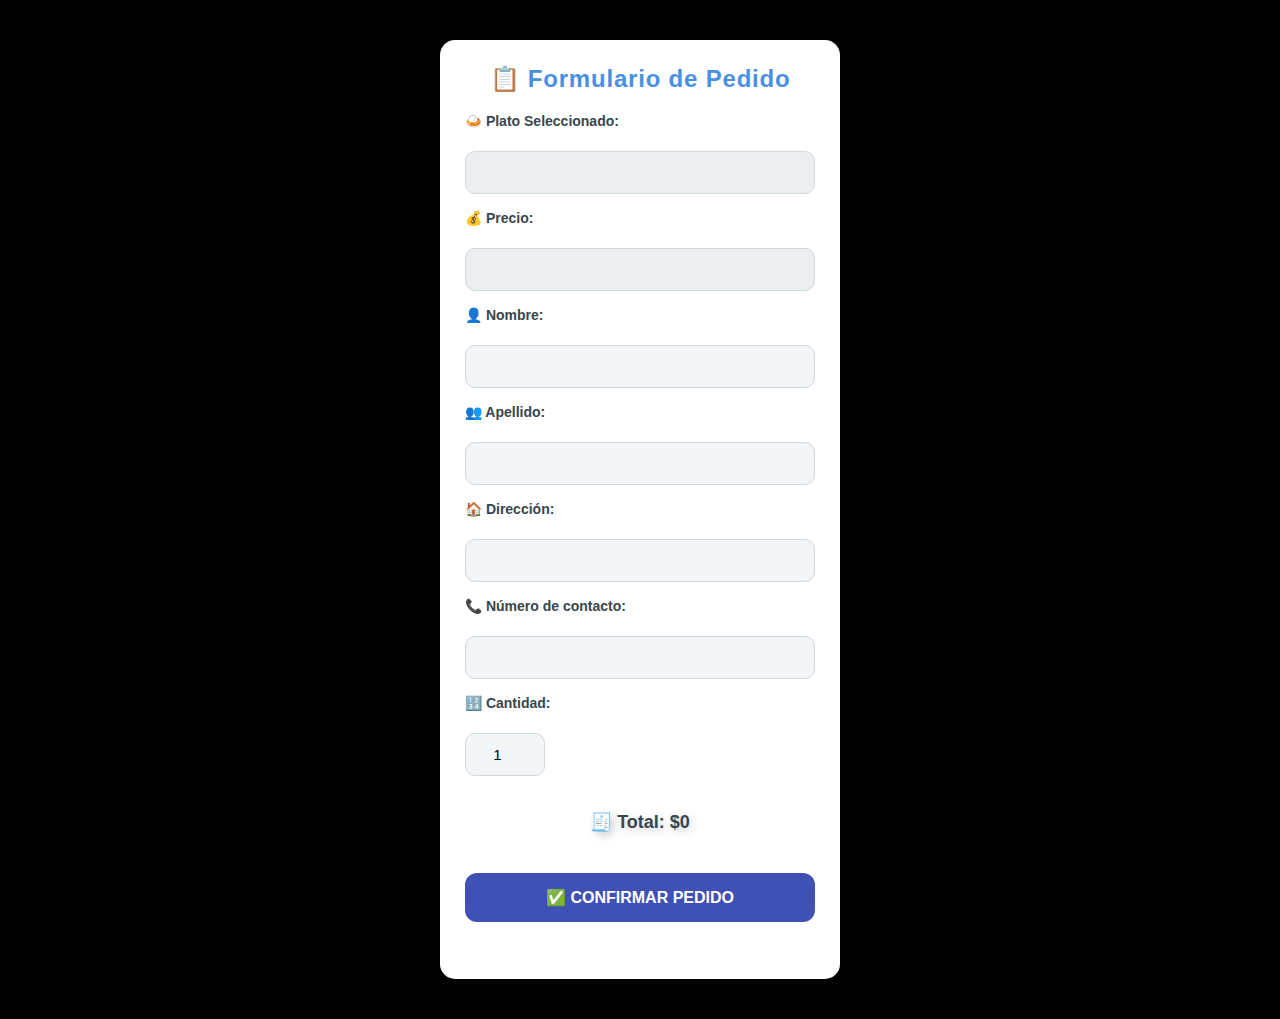
<file: order.html>
<!DOCTYPE html>
<html lang="es">
<head>
    <meta charset="UTF-8">
    <meta name="viewport" content="width=device-width, initial-scale=1.0">
    <title>🍽️ Formulario de Pedido</title>
    <link rel="stylesheet" href="styles.css">

    <style>
        body {
            font-family: Arial, sans-serif;
            margin: 0;
            padding: 0;
            background: linear-gradient(135deg, #000000, #000000);
            color: rgb(255, 255, 255);
        }
    </style>

</head>
<body>
    <div class="order-form">
        <h3>📋 Formulario de Pedido</h3>
    
        <form id="form">
       
            <label for="plateName">🍛 Plato Seleccionado:</label>
            <input type="text" id="plateName" name="plateName" disabled>  
    
            <label for="platePrice">💰 Precio:</label>
            <input type="text" id="platePrice" name="platePrice" disabled>  
    
            <label for="name">👤 Nombre:</label>
            <input type="text" id="name" name="name" required>
    
            <label for="surname">👥 Apellido:</label>
            <input type="text" id="surname" name="surname" required>
    
            <label for="address">🏠 Dirección:</label>
            <input type="text" id="address" name="address" required>
    
            <label for="contact">📞 Número de contacto:</label>
            <input type="text" id="contact" name="contact" required>
    
            <label for="quantity">🔢 Cantidad:</label>
            <input type="number" id="quantity" name="quantity" min="1" max="10" value="1" required>
            
            <p>🧾 Total: <span id="totalPrice">$0</span></p>
    
            <button type="button" onclick="submitOrder()">✅ Confirmar pedido</button>
        </form>
    </div>
    
    <script>
      
        const selectedItem = JSON.parse(localStorage.getItem("selectedItem"));
        const totalPriceElement = document.getElementById("totalPrice");

        if (selectedItem) {
       
            document.getElementById("plateName").value = selectedItem.name;
            document.getElementById("platePrice").value = selectedItem.price; 

           
            const initialQuantity = 1;
            const initialPrice = parseFloat(selectedItem.price.replace('$', ''));
            const initialTotal = initialQuantity * initialPrice;
            totalPriceElement.textContent = `$${initialTotal.toFixed(2)}`;
        }

        
        document.getElementById("quantity").addEventListener("input", function() {
            const quantity = parseInt(this.value);
            const price = parseFloat(selectedItem.price.replace('$', ''));
            const total = quantity * price;
            totalPriceElement.textContent = `$${total.toFixed(2)}`;
        });

     
        function submitOrder() {
            const name = document.getElementById('name').value;
            const surname = document.getElementById('surname').value;
            const address = document.getElementById('address').value;
            const contact = document.getElementById('contact').value;
            const quantity = document.getElementById('quantity').value;
            const total = (parseFloat(selectedItem.price.replace('$', '')) * quantity).toFixed(2);

const message = `
📌 *Nuevo Pedido de Delivery* 📌

👤 *Cliente:* ${name} ${surname}
🏠 *Dirección:* ${address}
📞 *Contacto:* ${contact}

🍽️ *Detalles del Pedido:*
📌 *Plato:* ${selectedItem.name}
🔢 *Cantidad:* ${quantity}
💰 *Precio por unidad:* ${selectedItem.price}
🧾 *Total:* $${total}

✅ *Por favor, confirmar el pedido.*`;


             
            window.location.href = `https://wa.me/584246516245?text=${encodeURIComponent(message)}`;
        }
    </script>
    
</body>
</html>
</file>
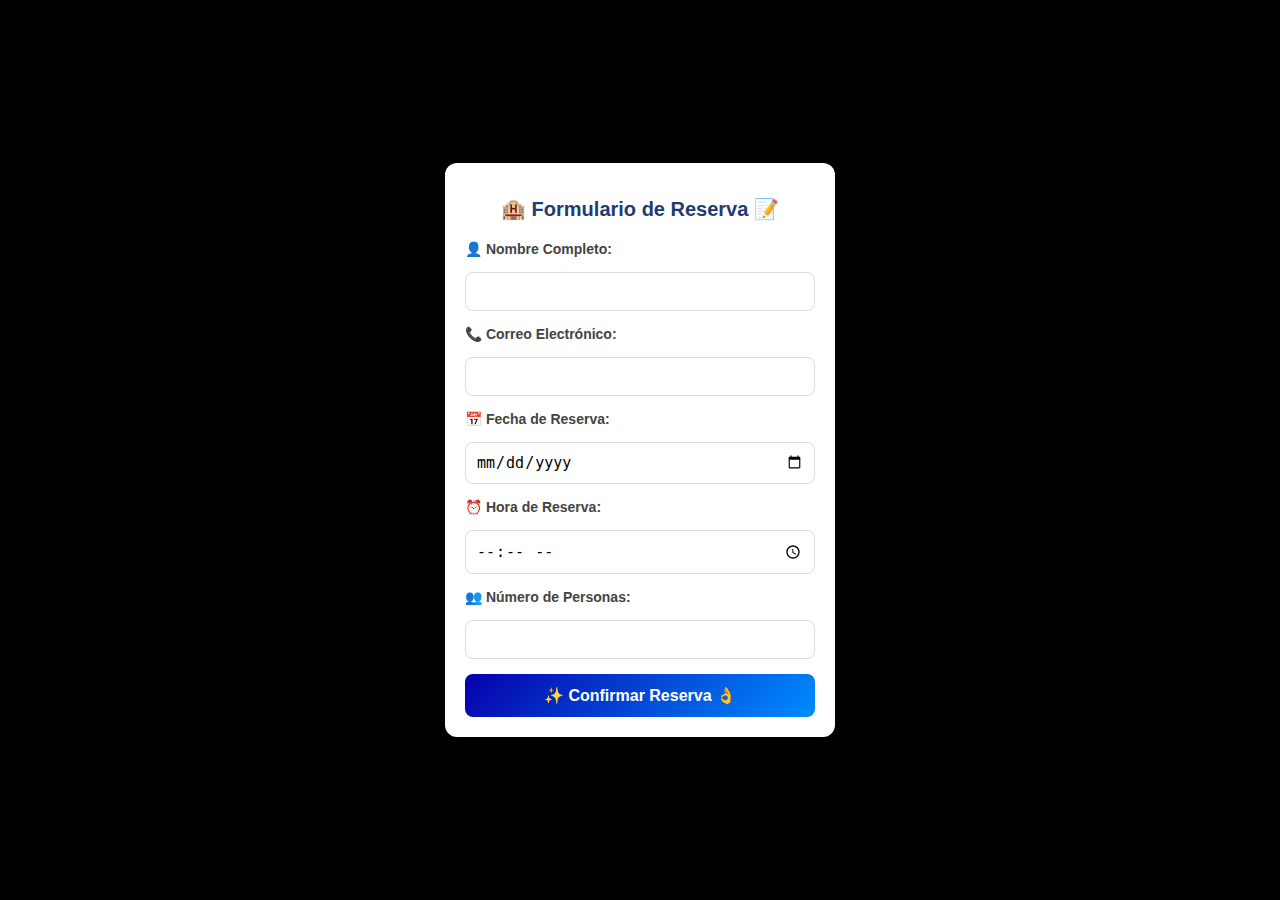
<file: reserva.html>
<!DOCTYPE html>
<html lang="es">
<head>
    <meta charset="UTF-8">
    <meta name="viewport" content="width=device-width, initial-scale=1.0">
    <title>✨ Reserva tu Espacio ✨</title>
    <link rel="stylesheet" href="reserva.css">
    <script src="https://code.jquery.com/jquery-3.6.0.min.js"></script> 

    <style>
        body {
            font-family: Arial, sans-serif;
            margin: 0;
            padding: 0;
            background: linear-gradient(135deg, #000000, #000000);
            color: rgb(255, 255, 255);
        }
    </style>
    
</head>
<body>
    <section class="reserva-form">
        <h1>🏨 Formulario de Reserva 📝</h1>
        <form id="formReserva">
            <label for="nombre">👤 Nombre Completo:</label>
            <input type="text" id="nombre" name="nombre" placeholder=>

            <label for="correo">📞 Correo Electrónico:</label>
            <input type="email" id="correo" name="correo" placeholder=>

            <label for="fecha">📅 Fecha de Reserva:</label>
            <input type="date" id="fecha" name="fecha" required>

            <label for="hora">⏰ Hora de Reserva:</label>
            <input type="time" id="hora" name="hora" required>

            <label for="personas">👥 Número de Personas:</label>
            <input type="number" id="personas" name="personas" min="1" placeholder=>

            <button type="button" id="confirmarReserva">✨ Confirmar Reserva 👌</button>
        </form>
    </section>

   <script src="reserva.js"></script> 
</body>
</html>
</file>
<file: styles.css>
/* Estilo general */
body {
  font-family: 'Roboto', sans-serif;
  margin: 0;
  padding: 0;
  background-color: #ffffff;
  color: rgb(0, 0, 0);
}


  
  /* Animaciones */
  @keyframes spin {
    0% { transform: rotate(0deg); }
    100% { transform: rotate(360deg); }
  }
  
  @keyframes fadeIn {
    from {
      opacity: 0;
    }
    to {
      opacity: 1;
    }
  }
  
  /* Estilo del contenedor del loader */
  .loading-container {
    position: fixed;
    top: 0;
    left: 0;
    right: 0;
    bottom: 0;
    display: flex;
    justify-content: center;
    align-items: center;
    background-color: rgba(0, 0, 0, 0.8);  
    z-index: 9999;  
    flex-direction: column;
  }
  
  .loading-logo {
    width: 100px;  
    height: auto;
    margin-bottom: 15px;
    animation: spin 2s infinite linear;  
  }
  
  .loading-container p {
    font-size: 18px;
    color: rgb(0, 0, 0);
    font-weight: bold;
    text-align: center;
  }
  
  #welcome-container {
    max-width: 900px;
    margin: 50px auto;
    padding: 30px;
    background-color: #ffffff;
    border-radius: 12px;
    box-shadow: 0 30px 70px rgba(0, 0, 0, 0.3); /* Sombra intensa */
    text-align: center;
    position: relative;
    background: linear-gradient(145deg, #ffffff, #f9f9f9);
    opacity: 0;
    transform: rotateY(90deg) translateZ(-500px); /* Empieza fuera de la vista, girado */
    animation: fadeInUp 1s ease-out forwards; /* Animaci�n de entrada */
  }
  
  /* Estilo para la descripci�n del negocio */
  .business-description {
    font-size: 1.1em; /* Tama�o de texto adecuado */
    color: #34495e; /* Color de texto que contraste bien con el fondo */
    margin-bottom: 20px; /* Espaciado inferior para que no se junte con el siguiente contenido */
    text-align: center; /* Centrar la descripci�n */
    line-height: 1.5; /* Mejor legibilidad */
    text-shadow: 2px 2px 8px rgba(0, 0, 0, 0.1); /* Sombra suave para el texto */
  }



/* Estilo para títulos dentro del contenedor de bienvenida */
#welcome-container h2 {
  font-size: 2.5rem; /* Tamaño de fuente más grande para títulos */
  color: #2980b9; /* Un color vibrante que contraste */
  margin-bottom: 20px;
  text-transform: uppercase; /* Para un toque de estilo moderno */
  font-weight: 600;
  letter-spacing: 2px; /* Aumenta el espaciado entre letras */
  text-shadow: 3px 3px 6px rgba(0, 0, 0, 0.15); /* Sombra suave para un toque elegante */
}

/* Agregar un efecto de hover sutil al contenedor de bienvenida */
#welcome-container:hover {
  transform: scale(1.05); /* Efecto de expansión al pasar el ratón */
  box-shadow: 0 40px 80px rgba(0, 0, 0, 0.2); /* Aumenta la sombra al pasar el ratón */
  transition: transform 0.3s ease, box-shadow 0.3s ease; /* Transición suave */
}

  
  
  /* Animaci�n de entrada con giro desde atr�s hacia adelante */
  @keyframes fadeInUp {
    0% {
        opacity: 0;
        transform: rotateY(90deg) translateZ(-500px); /* Empieza hacia atr�s y desplazado */
    }
    100% {
        opacity: 1;
        transform: rotateY(0) translateZ(0); /* Termina en la posici�n normal */
    }
  }
  
  h1, p {
      font-size: 1.2em;
      line-height: 1.6;
      color: #4f5d75;
      margin-bottom: 20px;
      text-shadow: 3px 3px 10px rgba(0, 0, 0, 0.2); /* Sombra mucho m�s marcada para los textos */
  }
  
  h1 {
      font-size: 2.5em;
      color: #2c3e50;
      text-shadow: 5px 5px 15px rgba(0, 0, 0, 0.4); /* Sombra mucho m�s intensa para el t�tulo */
  }
  
  p {
      font-size: 1.2em;
  }
  
  /* Estilos para los botones */
  .button-container {
      margin-top: 30px;
      display: flex;
      justify-content: center;
      gap: 25px;
  }
  
  .welcome-button {
      text-decoration: none;
      padding: 15px 30px;
      font-size: 1.2em;
      color: #fff;
      background-color: #001bb7;
      border-radius: 50px;
      transition: transform 0.3s ease, background-color 0.3s ease, box-shadow 0.3s ease;
      box-shadow: 0 15px 30px rgb(0, 0, 0); /* Sombra fuerte para los botones */
      font-weight: bold;
      position: relative;
  }
  
  .welcome-button:hover {
      background-color: #000000;
      transform: translateY(-6px);
      box-shadow: 0 25px 60px rgba(0, 0, 0, 0.5); /* Sombra m�s profunda y difusa al hacer hover */
  }
  
  .welcome-button:active {
      transform: translateY(3px); /* Efecto de presi�n al hacer clic */
      box-shadow: 0 12px 30px rgba(0, 0, 0, 0.4);
  }
  
  /* Descripci�n de los botones */
  .button-description {
      margin-top: 40px;
      background-color: #ecf0f1;
      padding: 20px;
      border-radius: 12px;
      font-size: 1.05em;
      color: #616161;
      text-shadow: 2px 2px 8px rgba(0, 0, 0, 0.1); /* Sombra m�s intensa en la descripci�n */
  }
  
  .button-description strong {
      color: #f39c12;
  }
  
  /* Estilos responsivos para dispositivos m�viles */
  @media (max-width: 768px) {
    #welcome-container {
        max-width: 85%; /* Reducir el ancho del contenedor en dispositivos m�viles */
    }
  
    h1 {
        font-size: 1.6em !important; /* Reducir el tama�o del t�tulo en dispositivos peque�os */
    }
  
    p {
        font-size: 0.9em !important;
    }
  
    .button-container {
        flex-direction: column;
        align-items: center;
        gap: 15px;
    }
  
    .welcome-button {
        width: 90%;
        padding: 12px;
        font-size: 1em;
    }
  
    .button-description {
        font-size: 0.85em !important;
        padding: 15px;
    }
  
    .button-description p {
        font-size: 0.9em !important;
    }
  
    .button-description strong {
        font-size: 1em !important;
    }
  
    .admin-button {
        font-size: 1.2em;
        padding: 10px 20px;
    }
  }
  
  /* Estilos generales para las redes sociales */
  .social-media {
    text-align: center;
    margin-top: 2rem;
  }
  
  .social-icon {
    display: inline-block;
    margin: 0 1rem;
    font-size: 2rem;
    color: #333;
    text-decoration: none;
    transition: color 0.3s ease, transform 0.3s ease;
  }
  
  /* Efecto hover para cambiar color */
  .social-icon:hover {
    color: #4a90e2; /* Color de cambio al pasar el rat�n */
    transform: scale(1.1); /* Aumenta el tama�o del icono ligeramente */
  }
  
  /* Colores espec�ficos para cada red social */
  .instagram {
    color: #E1306C;
  }
  
  .instagram:hover {
    color: #C13584; /* Cambio de color en hover */
  }
  
  .facebook {
    color: #3b5998;
  }
  
  .facebook:hover {
    color: #1d3557; /* Cambio de color en hover */
  }
  
  /* Asegura que en dispositivos m�viles los �conos se vean bien centrados */
  @media (max-width: 768px) {
    .social-icon {
        font-size: 1.8rem; /* Reducir tama�o en dispositivos m�viles */
    }
  }
 

/* Estilo para el menú */
.menu {
  background-color: #ffffff;
  border-bottom: 2px solid #ccc;
  padding: 10px 20px;
  box-shadow: 0 4px 10px rgba(0, 0, 0, 0.1);
}

.menu-links {
  display: flex;
  justify-content: center;
  gap: 15px; /* Espacio reducido entre los elementos */
  font-size: 1.2rem;
  flex-wrap: nowrap; /* Asegura que todos los elementos se mantengan en una fila */
  align-items: center;
}

.menu-links a {
  text-decoration: none;
  padding: 8px 15px;  /* Reducción del padding */
  border-radius: 30px;
  transition: all 0.3s ease;
  white-space: nowrap;
}

/* Colores para los enlaces de redes sociales */
.menu-links a.facebook {
  color: #3b5998; /* Azul de Facebook */
}

.menu-links a.instagram {
  color: #E1306C; /* Rosa morado de Instagram */
}

.menu-links a.twitter {
  color: #1DA1F2; /* Azul de Twitter */
}

/* Color para el enlace de Reservar */
.menu-links a.reserve {
  color: #000000; /* Negro para Reservar */
}

/* Efecto hover y active con duración */
.menu-links a {
  transition: background 0.3s ease, color 0.3s ease;
}

.menu-links a:active {
  background-color: #000000;
  color: #ffffff;
  animation: resetLinkEffect 2s forwards;
}

@keyframes resetLinkEffect {
  0% {
    background-color: #000000;
    color: #ffffff;
  }
  100% {
    background-color: initial;
    color: initial;
  }
}


/* Media Query para pantallas pequeñas */
@media screen and (max-width: 768px) {
  .menu-links {
    gap: 5px; /* Espacio aún más pequeño entre los elementos */
    font-size: 0.9rem; /* Reducción de tamaño de fuente */
    justify-content: space-evenly; /* Asegura que los elementos tengan espacio uniforme */
  }

  .menu-links a {
    padding: 5px 10px; /* Menos padding en pantallas pequeñas */
    font-size: 0.8rem; /* Aumento de la reducción del tamaño de fuente */
  }
}

/* Encabezado rediseñado */
.header {
  display: flex;
  justify-content: center;
  align-items: center;
  padding: 20px;
  background: linear-gradient(135deg, #0008ea, #00d9ff);
  border-bottom: 4px solid #000000;
  box-shadow: 0 4px 15px rgba(0, 0, 0, 0.2);
  position: sticky;
  top: 0;
  z-index: 1000;
}

.header-content {
  display: flex;
  align-items: center;
  gap: 20px;
}

.logo {
  width: 80px;
  height: 80px;
  border-radius: 50%;
  box-shadow: 0 4px 10px rgba(0, 0, 0, 0.3);
}

.header-text h1 {
  font-size: 2.5rem;
  color: #ffffff;
  font-weight: 700;
  margin: 0;
}

.header-text p {
  color: #ffffff;
  font-size: 1.2rem;
  margin: 0;
  text-shadow: 1px 1px 3px rgba(0, 0, 0, 0.5);
}


/* Estilo para el contenedor del menú */
.menu-container {
  padding: 8px 20px;
  display: flex;
  flex-direction: column;
  gap: 8px;
}

.filter-container {
  display: flex;
  justify-content: center;
  gap: 20px;
}

.search-box, .category-filter {
  padding: 10px 15px;
  font-size: 1rem;
  border-radius: 25px;
  border: 2px solid #ccc;
  transition: all 0.3s ease;
}

.search-box:hover, .category-filter:hover {
  border-color: #6c5ce7;
}

.search-box:focus, .category-filter:focus {
  outline: none;
  border-color: #6c5ce7;
  box-shadow: 0 0 10px rgba(108, 92, 237, 0.5);
}

/* Estilo para los ítems del menú */
.menu-items {
  display: flex;
  flex-wrap: wrap;
  justify-content: center;
  gap: 20px;
  margin-top: 20px;
}

.menu-item {
  background-color: #ffffff;
  box-shadow: 0 4px 10px rgba(0, 0, 0, 0.1);
  border-radius: 10px;
  padding: 20px;
  text-align: center;
  width: 100%;
  max-width: 300px;
}

/* Media Query para pantallas pequeñas */
@media screen and (max-width: 768px) {
  .filter-container {
    flex-direction: column;
    gap: 10px;
  }

  .search-box, .category-filter {
    width: 90%;
    padding: 8px 12px;
    font-size: 0.9rem;
  }
}

@media screen and (max-width: 600px) {
  .header {
    padding: 15px;
  }

  .logo {
    width: 60px;
    height: 60px;
  }

  .header-text h1 {
    font-size: 2rem;
  }

  .header-text p {
    font-size: 1rem;
  }

  .search-box, .category-filter {
    width: 100%;
    padding: 7px 10px;
    font-size: 0.85rem;
  }
}



  
/* Estilo de la sección del menú */
.menu-section {
  width: 100vw; /* Asegura que ocupe todo el ancho del viewport */
  padding: 60px 30px;
  background: linear-gradient(135deg, #ffffff, #0008ea);
  border-bottom: 4px solid #000000; /* Línea de color en lugar de la sombra */
  box-sizing: border-box;
  border-radius: 0px;
  transition: all 0.4s ease-in-out;
  overflow: hidden;
  animation: fadeIn 1s ease-out;
  position: relative;
  z-index: 10;
  text-align: center;
  margin-top: 0;
  margin-left: 0;
  margin-right: 0; /* Elimina los márgenes para abarcar todo el ancho */
}

/* Estilo para el t�tulo dentro de .menu-section */
.menu-section h2 {
  font-size: 2.5rem;
  color: #000000 !important;
  margin: 0;
  font-weight: 600;
  text-shadow: 2px 2px 5px rgba(0, 0, 0, 0.903);
}

/* Media query para pantallas más grandes (computadoras) */
@media (min-width: 768px) {
  #menu {
    display: grid; /* Usamos grid en lugar de flexbox */
    grid-template-columns: repeat(3, 1fr); /* 3 elementos por fila */
    gap: 20px; /* Espacio entre los ítems */
  }

  .menu-item {
    width: 100%; /* Los items ocupan todo el ancho disponible dentro de cada celda */
    display: block; /* Hace que cada item sea independiente */
    text-align: center;
    padding: 15px;
  }
}

     


    /* Contenedor del filtro */
    .filter-container {
      display: flex;
      justify-content: center;
      align-items: center;
      gap: 20px;
      margin-top: 30px;
    }
    
    /* Estilo para el input de b�squeda */
    .search-box {
      padding: 10px 20px;
      font-size: 1rem;
      border-radius: 25px;
      border: 2px solid #ccc;
      width: 250px;
      transition: all 0.3s ease;
    }
    
    .search-box:focus {
      outline: none;
      border-color: #6c5ce7;
    }
    
    /* Estilo para el select del filtro */
    .category-filter {
      padding: 10px;
      font-size: 1rem;
      border-radius: 25px;
      border: 2px solid #ccc;
      background-color: rgb(255, 255, 255);
      width: 220px;
      transition: all 0.3s ease;
    }
    
    .category-filter:hover, .search-box:hover {
      border-color: #6c5ce7;
    }
    
    /* Animaci�n para las categor�as */
    .category-filter, .search-box {
      box-shadow: 0 4px 10px rgba(0, 0, 0, 0.1);
    }
    
    .category-filter:focus {
      outline: none;
      border-color: #6c5ce7;
      box-shadow: 0 0 10px rgba(108, 92, 237, 0.5);
    }

@media screen and (min-width: 1024px) {
  .search-box {
    width: 300px; /* Aumentar el ancho en pantallas grandes */
  }

  .category-filter {
    width: 270px; /* Hacer el select un poco más ancho */
  }
}

    /* Estilo para el contenedor principal de la secci�n del men� */
    .container {
      display: flex;
      flex-wrap: wrap;
      justify-content: center;
      padding: 20px;
    }
     

    
/* Contenedor principal de los items del menú */
.menu-item {
  background-color: #fff;
  box-shadow: 0 4px 12px #4f3af2;
  border-radius: 10px;
  margin: 10px;
  padding: 15px;
  width: 100%;
  max-width: 300px;
  box-sizing: border-box;
  display: grid;
  grid-template-rows: auto 1fr auto;
  align-items: start;
  text-align: center;
  position: relative;
  font-family: 'Roboto', sans-serif;
  aspect-ratio: 1 / 1;
  border: 2px solid #000000;
}

/* Ajustes solo para computadoras */
@media screen and (min-width: 1024px) {
  .menu-item {
    width: calc(30% - 40px); /* Aumenta el ancho al 30% en lugar del 25% */
    max-width: 300px; /* Aumenta el límite de ancho */
  }
}

    
    /* Contenedor principal para los elementos de menú */
    .menu-container {
      display: flex;
      flex-wrap: wrap;   /* Para permitir el salto de línea y la alineación adecuada */
      justify-content: space-between;  /* Espacio uniforme entre columnas */
      gap: 50px 50px;   /* Aumentar el espacio entre las columnas */
    }
  }
  
  /* Ajustes solo para computadoras */
@media screen and (min-width: 1024px) {
  .menu-container {
    display: flex;
    flex-wrap: wrap;
    justify-content: center; /* Centrar los elementos */
    gap: 20px; /* Espaciado más uniforme */
    padding: 20px; /* Añadir un poco de padding */
  }

  .menu-item {
    width: calc(25% - 40px); /* Ajustar tamaño a 4 por fila */
    max-width: 250px; /* Limitar el ancho para que no sean demasiado grandes */
    margin: 10px; /* Espaciado más uniforme */
    aspect-ratio: 1 / 1.1; /* Ajuste ligero de proporción */
  }
}



 






/* Efecto de movimiento flotante */
@keyframes floating {
  0% {
    transform: translateY(0);
  }
  50% {
    transform: translateY(-10px);
  }
  100% {
    transform: translateY(0);
  }
}

h2 {
  font-family: 'Roboto', sans-serif;
  font-size: 2rem;
  color: rgb(0, 0, 0);
  animation: floating 2s ease-in-out infinite; /* Aplica la animación */
}


/* Imagen dentro del item del menú */
.menu-item img {
  width: 100%;
  height: auto;
  aspect-ratio: 1 / 1;
  object-fit: cover;
  border-radius: 10px;
  margin-bottom: 5px;
  box-shadow: 0 10px 30px rgba(0, 0, 0, 0.15);
  align-self: start;
}

/* Efecto hover en la imagen */
.menu-item:hover img {
  transform: scale(1.05);
}

/* Estilo para el nombre del plato */
.menu-item h5 {
  margin-bottom: 3px;
  font-size: 1.2rem;
  font-weight: bold;
  overflow: hidden;
  text-overflow: ellipsis;
  white-space: nowrap;
}

/* Estilo para el precio del plato (verde oscuro) */
.menu-item p {
  margin-top: 5px; 
  font-size: 1rem;
  color: #006400; 
}

/* Estilo y efecto hover para los botones */
.menu-item .pedido-button,
.read-more-button {
  font-size: 0.8rem;
  font-weight: bold;
  padding: 6px 12px;
  border-radius: 10px; /* Bordes redondeados pero sutiles */
  cursor: pointer;
  width: 100%;
  transition: background-color 0.3s ease;
}

.menu-item .pedido-button {
  background-color: #00b60c;
  color: white;
  border: none;
}

.read-more-button {
  background-color: #007bff;
  color: white;
  border: none;
  margin-bottom: 10px;
}

.read-more-button:hover {
  background-color: #0056b3;
}



/* Media queries */

/* Para pantallas pequeñas (móviles) */
@media (max-width: 480px) {
  .menu-item h5 {
    font-size: 1rem;
    margin-bottom: 10px;
  }

  .menu-item p {
    font-size: 1rem;
    margin-top: 10px;
  }

  
  

  .menu-section h2 {
    font-size: 30px;
    margin: 20px;
    padding: 0;
  }

  /* Ajustar filtros a columna en pantallas pequeñas */
  .filter-container {
    flex-direction: column;
    gap: 15px;
  }

  #search, #category-filter-select {
    width: 100%;
    font-size: 16px;
    padding: 12px 15px;
  }
}

/* Para pantallas medianas (tabletas y computadoras de escritorio) */
@media (min-width: 768px) {
  /* Diseño de menú */
  #menu {
    display: flex;
    flex-wrap: wrap;
    justify-content: space-between;
  }

  .menu-item {
    width: calc(48% - 10px);
    margin: 10px 0;
  }

  /* Estilos para el encabezado dentro del .menu-item */
  .menu-item h3 {
    font-size: 0.8em;
    color: black;
    white-space: nowrap;
    overflow: hidden;
    text-overflow: ellipsis;
  }

  /* Botones ajustados */
  .menu-item button {
    font-size: 0.75rem;
    padding: 6px;
    margin-top: 5px;
    align-self: end;
  }
}

/* Media query para pantallas más pequeñas */
@media (max-width: 768px) {
  #menu {
    display: flex;
    flex-wrap: wrap;
    justify-content: space-between;
  }

  .menu-item {
    width: calc(48% - 10px); /* Ajuste de la proporción de los ítems */
    margin: 10px 0;
    display: grid;
    grid-template-rows: auto 1fr auto;
    align-items: start;
    text-align: center;
  }

  /* Estilo para el encabezado h3 dentro del .menu-item */
  .menu-item h3 {
    white-space: nowrap;
    overflow: hidden;
    text-overflow: ellipsis;
    max-width: 100%;
    display: block;
    font-size: 0.8em;
    color: black; /* Cambiar el color del texto a negro */
  }

  .menu-item img {
    width: 100%;
    height: auto;
    aspect-ratio: 1 / 1;
    object-fit: cover;
    align-self: start;
    margin-bottom: 5px;
  }

  .menu-item p {
    font-size: 1rem;
    margin-bottom: 5px;
  }

  .menu-item button {
    font-size: 0.75rem;
    padding: 6px;
    margin-top: 5px;
    align-self: end;
  }
}


      /* Reset básico para márgenes y padding */
      * {
        margin: 0;
        padding: 0;
        box-sizing: border-box;
      }
      
    
    

/* Estilos para el modal */
.modal {
  display: none;  
  position: fixed;
  z-index: 1; 
  left: 0;
  top: 50%; /* Centrado verticalmente en computadoras */
  transform: translateY(-50%); /* Ajuste para centrar el modal en computadoras */
  width: 100%;
  height: 100%;
  background-color: rgba(0, 0, 0, 0.4);  
  z-index: 1050;   
  padding-top: 40px; /* Padding top para computadoras */
  opacity: 0; /* Para que comience invisible */
  animation: modalFadeIn 0.5s forwards; /* Agregar la animación al modal */
}

/* Fondo oscuro detrás del modal */
.modal-overlay {
  position: fixed;
  top: 0;
  left: 0;
  width: 100%;
  height: 100%;
  background-color: rgba(0, 0, 0, 0.97);   
  z-index: 1040;   
}

/* Animación de fade-in y desplazamiento */
@keyframes modalFadeIn {
  0% {
    opacity: 0;
    transform: translateY(-30%); /* Empujar el modal desde abajo */
  }
  100% {
    opacity: 1;
    transform: translateY(-50%); /* Centrado del modal */
  }
}

.modal-content {
  background-color: #fff;
  margin: 0 auto; /* Centrado horizontal */
  padding: 20px;
  border: 1px solid #888;
  width: 80%;
  max-width: 600px;
  border-radius: 8px;
  text-align: center;
  position: relative;
  overflow: hidden;  
}

.close {
  color: #aaa;
  float: right;
  font-size: 28px;
  font-weight: bold;
}

.close:hover,
.close:focus {
  color: black;
  text-decoration: none;
  cursor: pointer;
}

.modal img {
  width: 100%;
  max-width: 300px;
  border-radius: 8px;
  margin-bottom: 20px;
}

/* Reducción del tamaño de los textos en computadoras */
.modal h3 {
  margin-top: 0;
  font-size: 1.1rem;  /* Tamaño de fuente reducido */
  color: black;  
  margin-bottom: 10px;  
}

.modal p {
  font-size: 0.9rem;  /* Tamaño de fuente reducido */
  color: #555;
  margin-bottom: 15px;  
}

.order-button {
  background-color: #28a745;  
  color: white;
  font-size: 0.9rem; /* Tamaño de fuente reducido */
  font-weight: bold;  
  padding: 10px 20px;
  border: none;
  border-radius: 5px;
  cursor: pointer;
  width: 100%;  
  transition: background-color 0.3s ease;
}

.order-button:hover {
  background-color: #218838;  
}

/* Estilos para dispositivos móviles */
@media (max-width: 768px) {
  .modal {
    padding-top: 60px; /* Centrado verticalmente en móviles */
    transform: translateY(-50%); /* Ajuste para centrar en móviles */
    opacity: 0; /* Para que comience invisible en móviles */
    animation: modalFadeIn 0.5s forwards; /* Animación en móviles también */
  }

  .modal-content {
      padding: 15px;  
      width: 90%;  
  }

  .order-button {
      padding: 8px 16px;  
      font-size: 0.9rem;  
      margin-top: 10px;  
  }

  .modal img {
      max-width: 250px;  
  }

  .modal h3 {
      font-size: 1.3rem;  
  }

  .modal p {
      font-size: 1rem;  
  }
}



  
/* Botón flotante que abre el chat */
.chat-btn {
  position: fixed;
  bottom: 20px;
  right: 20px;
  width: 60px;
  height: 60px;
  background: linear-gradient(135deg, #007acc, #005bb5);
  border-radius: 50%;
  box-shadow: 0 6px 12px rgba(0, 0, 0, 0.3);
  cursor: pointer;
  z-index: 15;
  display: flex;
  justify-content: center;
  align-items: center;
  transition: transform 0.3s ease, box-shadow 0.3s ease;
}

.chat-btn img {
  width: 100%;
  height: 100%;
  object-fit: cover;
  border-radius: 50%;
  transition: transform 0.3s ease;
}

.chat-btn:hover {
  transform: scale(1.15);
  box-shadow: 0 8px 16px rgba(0, 0, 0, 0.3);
}

.chat-btn:hover img {
  transform: scale(1.05);
}

/* Botón de cerrar */
.close-btn {
  position: absolute;
  top: 12px;
  right: 12px;
  font-size: 18px;
  color: white;
  background: linear-gradient(135deg, #ff5e57, #d63031);
  border: none;
  border-radius: 50%;
  width: 36px;
  height: 36px;
  display: flex;
  justify-content: center;
  align-items: center;
  cursor: pointer;
  box-shadow: 0 4px 10px rgba(0, 0, 0, 0.2);
  transition: all 0.3s ease;
}

.close-btn:hover {
  background: #ff3b30;
  transform: scale(1.1);
}

.close-btn:active {
  transform: scale(0.95);
}

/* Contenedor general del chat */
.chat-container {
  display: none;
  position: fixed;
  bottom: 20px;
  right: 20px;
  width: 360px;
  height: 500px;
  background: white;
  border-radius: 16px;
  box-shadow: 0 10px 25px rgba(0, 0, 0, 0.3);
  overflow: hidden;
  display: flex;
  flex-direction: column;
  animation: fadeIn 0.3s ease-in-out;
}

@keyframes fadeIn {
  from { opacity: 0; transform: translateY(20px); }
  to { opacity: 1; transform: translateY(0); }
}

/* Contenedor de los mensajes */
.chat-box {
  flex: 1;
  padding: 15px;
  background: #f5f5f5;
  overflow-y: auto;
  border-radius: 12px;
  display: flex;
  flex-direction: column;
  gap: 10px;
}

.message {
  padding: 12px;
  border-radius: 12px;
  font-size: 15px;
  line-height: 1.5;
  word-wrap: break-word;
  max-width: 80%;
  box-shadow: 0 2px 8px rgba(0, 0, 0, 0.1);
}

.bot-message {
  background: linear-gradient(135deg, #e3f2fd, #bbdefb);
  color: #202124;
  align-self: flex-start;
}

.user-message {
  background: linear-gradient(135deg, #0066cc, #004ba0);
  color: white;
  align-self: flex-end;
}

/* Contenedor de los botones de opciones */
.options-container {
  display: flex;
  flex-direction: column;
  margin-top: 10px;
  gap: 8px;
}

/* Estilo para los botones de opciones */
.option-button {
  background: linear-gradient(135deg, #e0f7fa, #80deea);
  color: #00796b;
  border: none;
  padding: 12px;
  border-radius: 8px;
  cursor: pointer;
  font-size: 14px;
  text-align: center;
  box-shadow: 0 4px 8px rgba(0, 0, 0, 0.1);
  transition: background 0.3s ease, transform 0.2s ease;
}
.option-button {
  transition: background 0.3s ease, transform 0.2s ease;
}

.option-button:active {
  background: linear-gradient(135deg, #00796b, #004d40);
  color: #ffffff;
  transform: translateY(-2px);
  animation: resetEffect 2s forwards;
}

@keyframes resetEffect {
  0% {
    background: linear-gradient(135deg, #00796b, #004d40);
    color: #ffffff;
    transform: translateY(-2px);
  }
  100% {
    background: initial;
    color: initial;
    transform: translateY(0);
  }
}



/* Caja de entrada del usuario */
.input-box {
  display: flex;
  align-items: center;
  margin-top: 10px;
  width: 100%;
  gap: 10px;
  padding: 10px;
  background: white;
}

#user-input {
  flex-grow: 1;
  padding: 12px;
  border-radius: 20px;
  border: 1px solid #cccccc;
  font-size: 15px;
  background: #ffffff;
  box-shadow: inset 0 2px 4px rgba(0, 0, 0, 0.05);
}

#send-btn {
  background: linear-gradient(135deg, #0066cc, #004ba0);
  color: white;
  width: 44px;
  height: 44px;
  border: none;
  border-radius: 50%;
  cursor: pointer;
  font-size: 18px;
  display: flex;
  justify-content: center;
  align-items: center;
  box-shadow: 0 4px 10px rgba(0, 0, 0, 0.1);
  transition: background 0.3s ease, transform 0.2s ease;
}

#send-btn:hover {
  background: #0056b3;
  transform: scale(1.1);
}

@media (max-width: 768px) {
  .chat-container {
    width: 90%;
    height: 400px;
    padding: 16px;
  }

  .close-btn {
    top: 8px;
    right: 8px;
    font-size: 16px;
    width: 28px;
    height: 28px;
  }

  #send-btn {
    width: 40px;
    height: 40px;
    font-size: 16px;
  }

  .chat-box {
    padding: 10px;
  }
}
  
/* Estilo del contenedor del formulario */
.order-form {
  max-width: 400px;  
  margin: 40px auto;  
  padding: 25px;
  background-color: #ffffff;
  border-radius: 15px;
  box-shadow: 0 6px 20px rgba(0, 0, 0, 0.15);
  transition: all 0.4s ease;
}

/* Efecto hover para el contenedor */
.order-form:hover {
  box-shadow: 0 8px 30px rgba(0, 0, 0, 0.2);
  transform: translateY(-5px);
}

/* T�tulo del formulario */
h3 {
  text-align: center;
  color: #1a237e;
  font-size: 24px;  
  margin-bottom: 20px;
  font-weight: 700;
  letter-spacing: 0.8px;
}

/* Estilo de los campos del formulario */
form {
  display: flex;
  flex-direction: column;
  gap: 18px;  
}

/* Estilo de las etiquetas */
label {
  font-size: 14px;
  color: #37474f;
  margin-bottom: 6px;
  font-weight: 600;
}

/* Estilo de los campos de texto */
input[type="text"],
input[type="number"] {
  padding: 12px;
  font-size: 15px;
  border: 1px solid #cfd8dc;
  border-radius: 10px;
  outline: none;
  background-color: #f3f6f9;
  transition: border 0.3s ease, box-shadow 0.3s ease;
}

/* Estilo cuando los campos de texto tienen foco */
input[type="text"]:focus,
input[type="number"]:focus {
  border-color: #3f51b5;
  box-shadow: 0 0 8px rgba(63, 81, 181, 0.5);
}

/* Estilo del texto para mostrar el total */
p {
  font-size: 18px;  
  font-weight: bold;
  color: #37474f;
  text-align: center;
  margin-top: 16px;
}

/* Estilo del bot�n en el formulario */
.order-form button {
  padding: 15px 20px;
  background-color: #3f51b5;
  color: #ffffff;
  border: none;
  border-radius: 12px;
  cursor: pointer;
  font-size: 16px;
  font-weight: 600;
  text-transform: uppercase;
  transition: background-color 0.3s ease, transform 0.3s ease;
  width: 100%;  
  box-sizing: border-box;
}

/* Efecto hover para el bot�n de enviar */
.order-form button:hover {
  background-color: #ff7043;
  transform: translateY(-3px);
}

/* Estilo cuando el input est� deshabilitado */
input:disabled {
  background-color: #eceff1;
  cursor: not-allowed;
}

/* Estilo del input de n�mero */
input[type="number"] {
  width: 80px;  
  text-align: center;
}

/* Animaci�n de entrada del formulario */
.order-form {
  animation: fadeIn 0.5s ease-in-out;
}

@keyframes fadeIn {
  from {
    opacity: 0;
    transform: translateY(20px);
  }
  to {
    opacity: 1;
    transform: translateY(0);
  }
}

/* Ajustes responsivos exclusivos para celulares (pantallas de 768px o menos) */
@media (max-width: 768px) and (orientation: portrait) {
  .order-form {
    max-width: 95%;
    padding: 20px;
  }

  h3 {
    font-size: 20px;
  }

  input[type="text"],
  input[type="number"] {
    font-size: 14px;
    padding: 10px;
  }

  .order-form button {
    font-size: 14px;
    padding: 12px;
  }

  /* Espaciado m�s compacto */
  form {
    gap: 12px;
  }
}

@media (max-width: 480px) {
  .order-form {
    padding: 16px;
    border-radius: 10px;
  }

  h3 {
    font-size: 18px;
  }

  input[type="text"],
  input[type="number"] {
    font-size: 13px;
    padding: 8px;
  }

  .order-form button {
    font-size: 13px;
    padding: 10px;
  }
}


/* Estilo general para el contenedor del administrador */
#admin-section {
    max-width: 1200px;
    margin: 2rem auto;
    background: #fff;
    border-radius: 10px;
    box-shadow: 0 4px 6px rgba(0, 0, 0, 0.1);
    overflow: hidden;
    padding: 1rem 2rem;
}

h3, h4 {
    text-align: center;
    color: #4a90e2;
}

/* Form Styles */
form {
    display: flex;
    flex-wrap: wrap;
    gap: 1rem;
    margin-bottom: 2rem;
}

form input, form select, form textarea, form button {
    font-family: 'Roboto', sans-serif;
}

form input, form select, form textarea {
    flex: 1 1 calc(50% - 1rem);
    padding: 0.8rem;
    border: 1px solid #ddd;
    border-radius: 5px;
    background: #f9f9f9;
    transition: border-color 0.3s ease;
}

form input:focus, form select:focus, form textarea:focus {
    border-color: #4a90e2;
    background: #fff;
    outline: none;
}

form textarea {
    flex: 1 1 100%;
    resize: none;
    height: 100px;
}

form button {
    flex: 1 1 100%;
    padding: 0.8rem;
    background: #4a90e2;
    color: #fff;
    border: none;
    border-radius: 5px;
    cursor: pointer;
    transition: background-color 0.3s ease;
}

form button:hover {
    background: #357ab8;
}

/* ----------------------------------------
   Estilos para los platos disponibles
   ---------------------------------------- */

/* Contenedor de platos disponibles */
#available-dishes {
    max-width: 1200px;
    margin: 2rem auto;
    padding: 2rem;
    background-color: #fff;
    border-radius: 12px;
    box-shadow: 0 4px 6px rgba(0, 0, 0, 0.1);
}

/* Estilo de la lista de platos */
#menu-list {
    display: grid;
    grid-template-columns: repeat(3, 1fr); /* 3 columnas para pantallas grandes */
    gap: 1.5rem; /* Espacio entre las tarjetas */
    justify-content: center; /* Centra las tarjetas */
    padding: 1rem 0;
}

.dish-card {
    background: #fff;
    border-radius: 10px;
    box-shadow: 0 4px 6px rgba(0, 0, 0, 0.1);
    overflow: hidden;
    padding: 1rem;
    display: flex;
    flex-direction: column;
    justify-content: space-between;
    transition: transform 0.3s ease, box-shadow 0.3s ease;
    text-align: center; /* Centra los textos */
    min-height: 320px; /* Ajusta la altura m�nima para las tarjetas */
    width: 100%; /* Asegura que las tarjetas tomen el ancho completo */
    max-width: 400px; /* Limita el ancho m�ximo de las tarjetas */
    margin: 0 auto; /* Centra las tarjetas */
}

.dish-card:hover {
    transform: translateY(-5px);
    box-shadow: 0 6px 8px rgba(0, 0, 0, 0.15);
}

.dish-card img {
    width: 100%;
    height: 220px; /* Ajusta la altura de la imagen */
    object-fit: cover; /* Mantiene las proporciones de la imagen */
    border-radius: 10px;
    margin-bottom: 0.8rem; /* Reduce el espacio entre la imagen y el t�tulo */
}

.dish-card h5 {
    margin: 0 0 0.3rem; /* Reduce el espacio entre el t�tulo y la descripci�n */
    color: #333;
    font-size: 1.1rem; /* Ajusta el tama�o del t�tulo */
    font-weight: 600;
}

.dish-card p {
    margin: 0.3rem 0;
    font-size: 1rem; /* Ajusta el tama�o del texto */
    color: #666;
}

/* Bot�n dentro de la tarjeta de plato */
.dish-card button {
    margin-top: 0.5rem; /* Reduce el espacio entre la descripci�n y el bot�n */
    padding: 0.6rem; /* Ajuste para el bot�n */
    background: #e74c3c;
    color: #fff;
    border: none;
    border-radius: 5px;
    cursor: pointer;
    transition: background-color 0.3s ease;
    font-size: 0.9rem; /* Ajusta el tama�o del texto en el bot�n */
    font-weight: 600;
}

.dish-card button:hover {
    background: #c0392b;
}

/* ----------------------------------------
   SOLO PARA ADMINISTRADOR
   ---------------------------------------- */

/* Ocultar categor�a y descripci�n en el administrador */
.admin .dish-card p, .admin .dish-card h6 {
    display: none;
}

/* ----------------------------------------
   Responsive Design
   ---------------------------------------- */

/* Para pantallas medianas y grandes, se muestran 3 columnas */
@media (min-width: 769px) {
    #menu-list {
        grid-template-columns: repeat(3, 1fr); /* 3 columnas */
    }
}

/* Para pantallas peque�as (celulares), se muestran 2 columnas y la imagen se ajusta para verse completa */
@media (max-width: 768px) {
    #menu-list {
        grid-template-columns: repeat(2, 1fr); /* 2 columnas */
    }

    .dish-card {
        min-height: 250px; /* Ajusta la altura m�nima de las tarjetas */
        max-width: 90%; /* Limita el tama�o de la tarjeta */
    }

    .dish-card img {
        height: 180px; /* Reduce la altura de la imagen para dispositivos m�viles */
        object-fit: contain; /* Asegura que la imagen se vea completa sin recorte */
    }

    .dish-card h5 {
        margin: 0 0 0.2rem; /* Reduce m�s el espacio entre el t�tulo y la descripci�n */
    }

    .dish-card p {
        font-size: 0.9rem; /* Ajusta el tama�o del texto */
    }

    .dish-card button {
        padding: 0.5rem; /* Menos padding para el bot�n */
        font-size: 0.8rem; /* Reducir el tama�o del texto del bot�n */
    }

    form input, form select, form textarea {
        flex: 1 1 100%;
    }

    form button {
        flex: 1 1 100%;
    }
}

/* Ajustes en dispositivos m�viles peque�os */
@media (max-width: 480px) {
    #menu-list {
        grid-template-columns: 1fr; /* 1 columna */
    }

    .dish-card {
        min-height: 220px;
        max-width: 100%;
    }

    .dish-card img {
        height: 150px; /* Ajusta la altura de la imagen */
    }

    .dish-card h5 {
        font-size: 1rem; /* Ajusta el tama�o del t�tulo */
    }

    .dish-card button {
        padding: 0.4rem; /* Bot�n m�s compacto */
        font-size: 0.75rem;
    }
}

     
#logout-btn {
  background-color: #ff4d4d; /* Rojo para indicar el cierre de sesión */
  color: white;
  font-size: 1rem;
  padding: 12px 24px;
  border: none;
  border-radius: 5px;
  cursor: pointer;
  font-weight: bold;
  transition: background-color 0.3s ease, transform 0.3s ease;
  width: 200px; /* Ancho del botón */
  margin: 20px auto; /* Centramos el botón */
  display: block; /* Para que se vea como un bloque */
}

/* Efecto hover para el botón */
#logout-btn:hover {
  background-color: #ff1a1a; /* Rojo más oscuro al hacer hover */
  transform: translateY(-3px); /* Hace que el botón "salga" un poco hacia arriba */
}

/* Efecto focus (cuando se hace clic o se enfoca el botón) */
#logout-btn:focus {
  outline: none; /* Elimina el borde por defecto al hacer clic */
  box-shadow: 0 0 10px rgba(255, 77, 77, 0.8); /* Agrega un resplandor suave */
}
    
  
  .footer-bottom {
    margin-top: auto; /* Asegura que el footer empuje hacia abajo */
    background-color: #282c34; /* Fondo oscuro moderno */
    color: #ffffff !important; /* Fuerza el color blanco para todo el texto dentro del footer */
    text-align: center; /* Centrar el texto */
    padding: 20px 10px; /* Espaciado interno */
    font-size: 14px; /* Tama�o de fuente peque�o pero legible */
    font-family: 'Arial', sans-serif; /* Fuente limpia y profesional */
    border-top: 3px solid #0011ff; /* L�nea decorativa superior */
  }
  
  .footer-bottom p {
    margin: 0; /* Elimina m�rgenes del p�rrafo */
    line-height: 1.6; /* Altura de l�nea para mayor legibilidad */
    color: inherit; /* Asegura que herede el color del padre (.footer-bottom) */
  }
  
  .footer-bottom p strong {
    color: #00e1ff; /* Aplica color blanco al texto en negrita */
  }
</file>
<file: reserva.css>
/* Estilos modernos, atractivos y completamente responsivos */
@import url('https://fonts.googleapis.com/css2?family=Poppins:wght@300;400;600&display=swap');

body {
    display: flex;
    justify-content: center;
    align-items: center;
    height: 100vh;
    background: rgb(255, 255, 255);
    font-family: 'Poppins', sans-serif;
    margin: 0;
}

.reserva-form {
    width: 90%;
    max-width: 350px;
    padding: 20px; /* Aumentado para mejor espacio interno */
    background: #ffffff;
    border-radius: 12px;
    box-shadow: 0 6px 20px rgba(0, 0, 0, 0.757);
    text-align: center;
}

h1 {
    font-size: 20px;
    font-weight: bold;
    color: #1e3c72;
    margin-bottom: 20px; /* Más separación debajo del título */
}

form {
    display: grid;
    gap: 15px; /* Aumentado para más espacio entre los campos */
}

label {
    font-weight: 600;
    font-size: 14px;
    color: #444;
    text-align: left;
}

input, button {
    padding: 10px; /* Más padding para hacer los campos más cómodos */
    font-size: 15px; /* Tamaño de fuente más grande */
    border-radius: 8px;
    width: 100%;
    box-sizing: border-box;
}

input {
    border: 1.5px solid #ddd;
    transition: border-color 0.3s ease, box-shadow 0.3s ease;
}

input:focus {
    border-color: #0043b6;
    box-shadow: 0 0 5px rgba(0, 0, 0, 0.5);
    outline: none;
}

button {
    background: linear-gradient(135deg, #0600ab, #008cff);
    color: white;
    font-weight: bold;
    border: none;
    cursor: pointer;
    transition: transform 0.2s ease, box-shadow 0.2s ease;
    padding: 12px; /* Más espacio dentro del botón */
    font-size: 16px;
}

button:hover {
    background: linear-gradient(135deg, #000000, #000000);
    transform: scale(1.03);
    box-shadow: 0 4px 10px rgba(0, 0, 0, 0.955);
}
</file>
